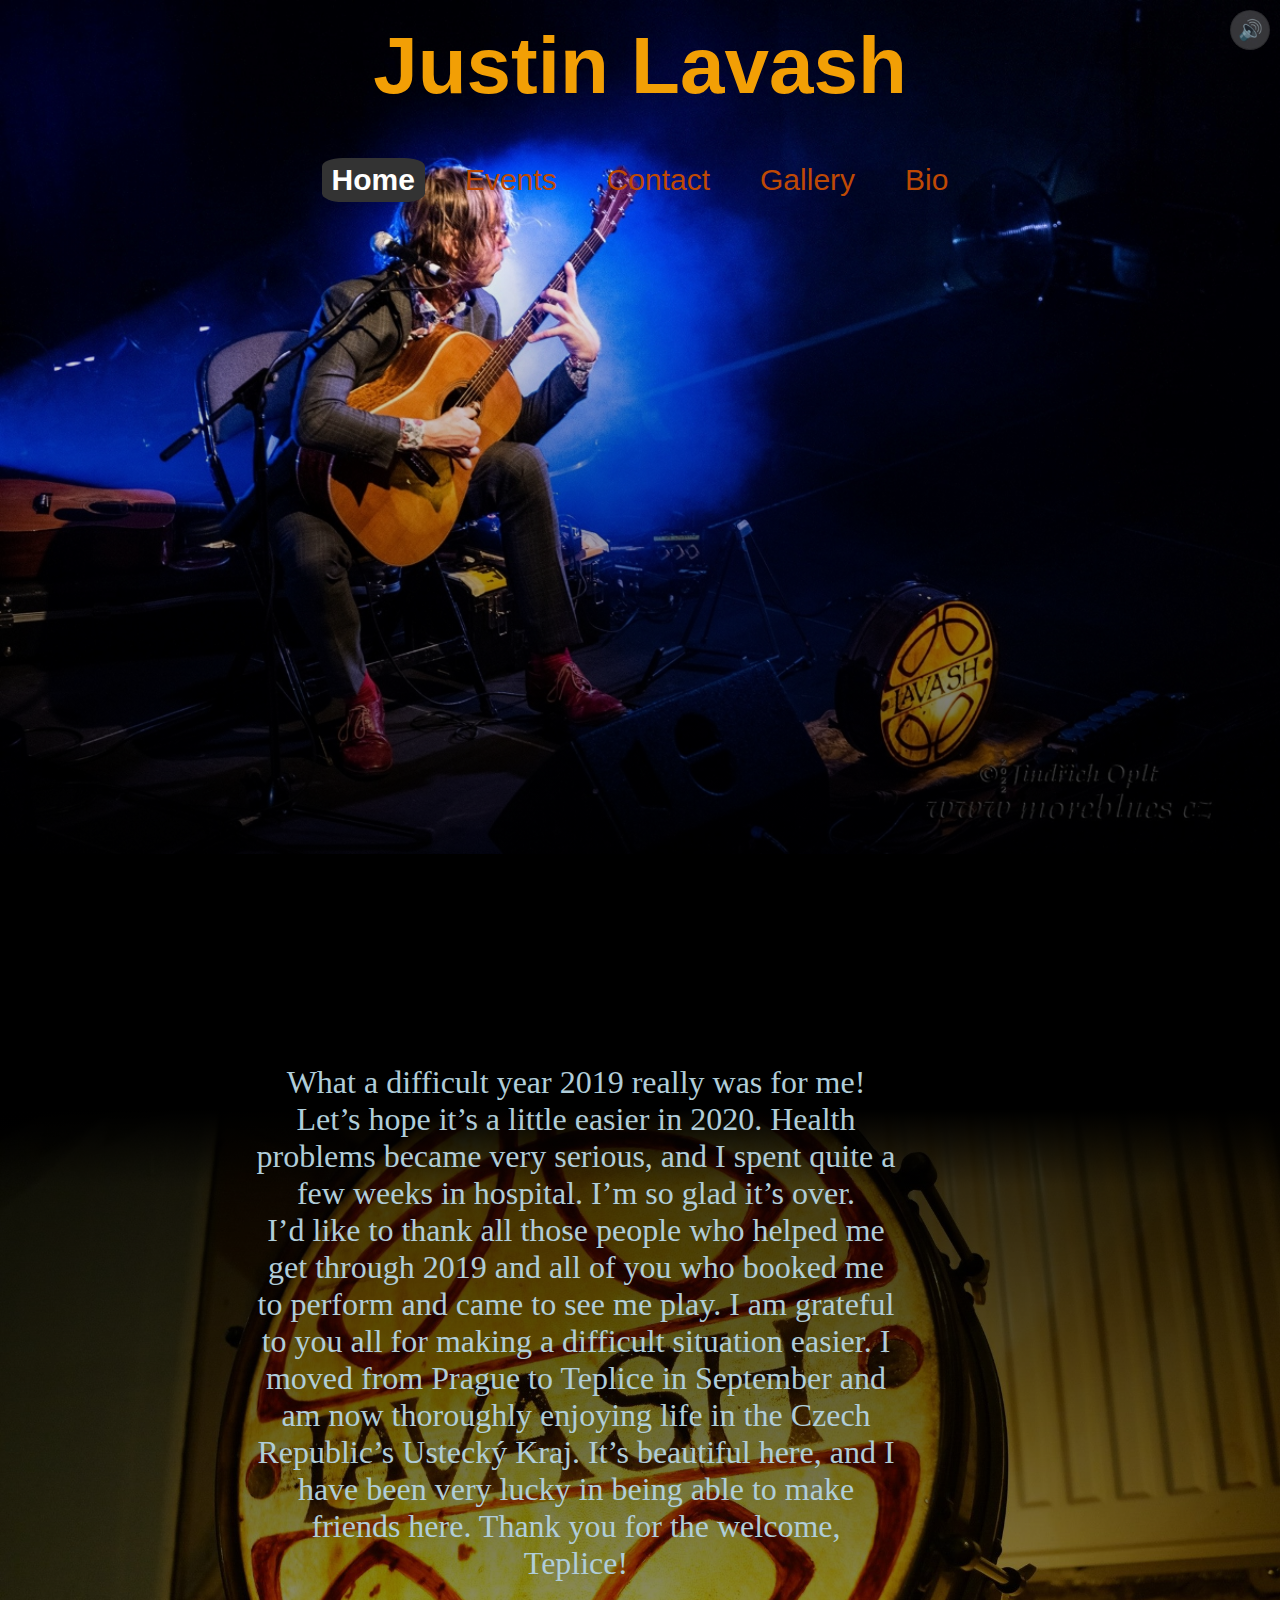
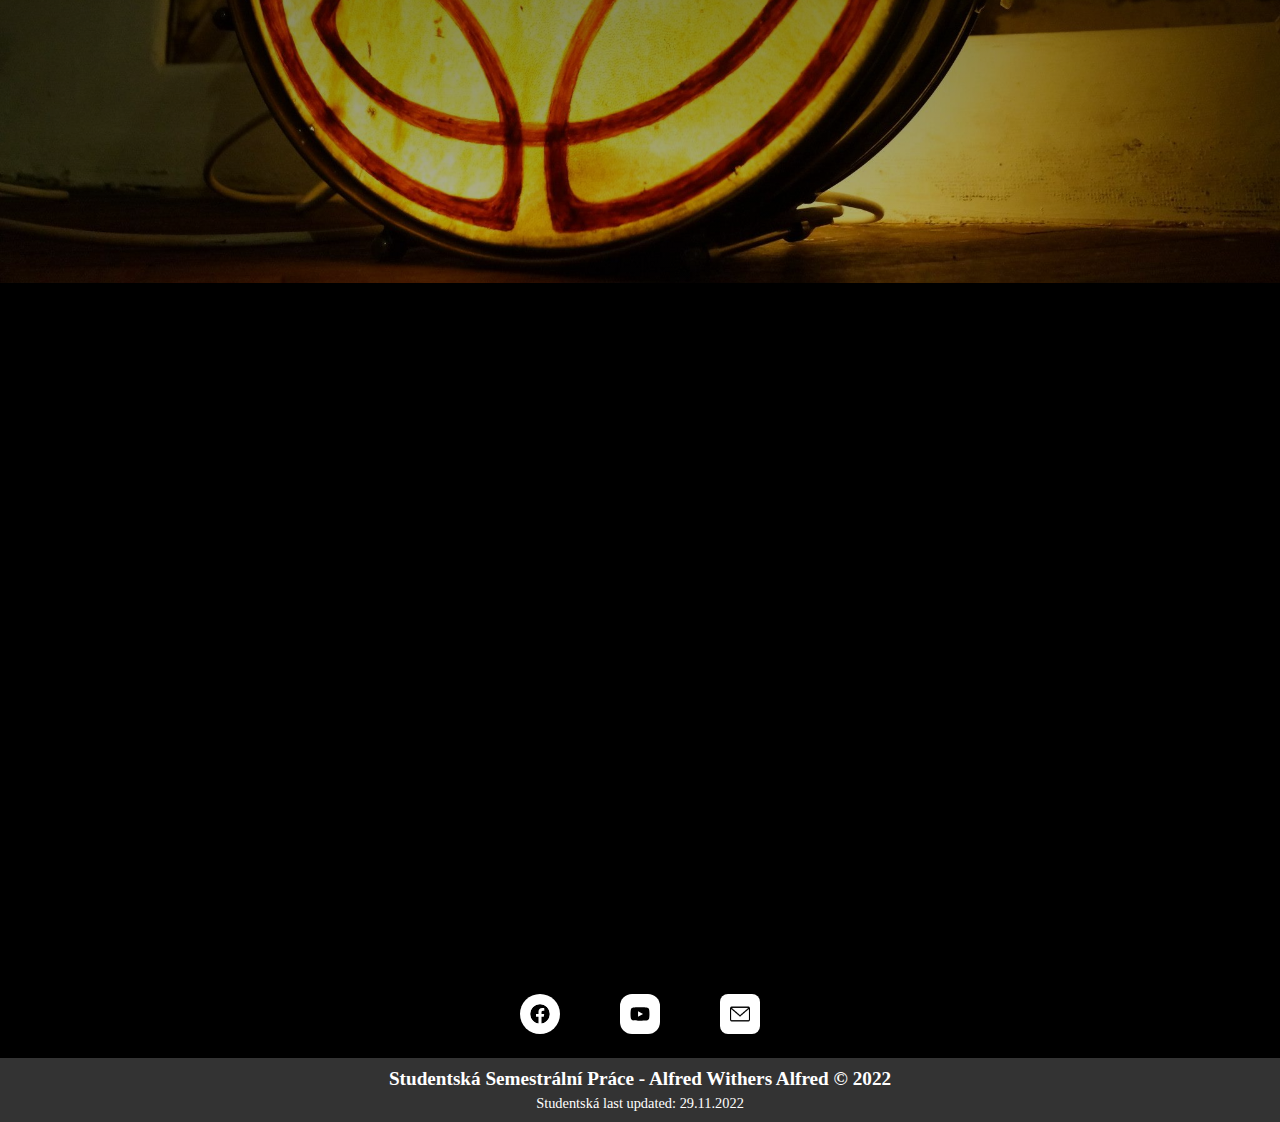
<file: index.html>
<!DOCTYPE html>
<html lang="en">
<head>
  <meta charset="utf-8">
<link rel="stylesheet" href="style.css">
<link rel="icon" href="images/music-solid.svg">
<link rel="stylesheet" href="https://fonts.cdnfonts.com/css/snell-roundhand">
<link rel="stylesheet" href="https://fonts.cdnfonts.com/css/blighty">
<title>Home</title>
<meta name="viewport" content="width=device-width, initial-scale=1.0">


</head>
<body>

    <div id="mainSectionIndex" class="mainSection">

        <h1>Justin Lavash</h1>

        <div id="nav-container"></div>
        <script src="global/nav.js"></script>

    </div>
    <div id="secondSection">
        <div id="indexTextArea">

            <p>
                What a difficult year 2019 really was for me! Let’s hope it’s a little easier in 2020. Health problems became very serious, and I spent quite a few weeks in hospital. I’m so glad it’s over. <br>



                I’d like to thank all those people who helped me get through 2019 and all of you who booked me to perform and came to see me play. I am grateful to you all for making a difficult situation
                easier. I moved from Prague to Teplice in September and am now thoroughly enjoying life in the Czech Republic’s Ustecký Kraj. It’s beautiful here, and I have been very lucky in being
                able to make friends here. Thank you for the welcome, Teplice!
            </p>
        </div>



    </div>


    <script src="global/footer.js"></script>



</body>
</html>
</file>
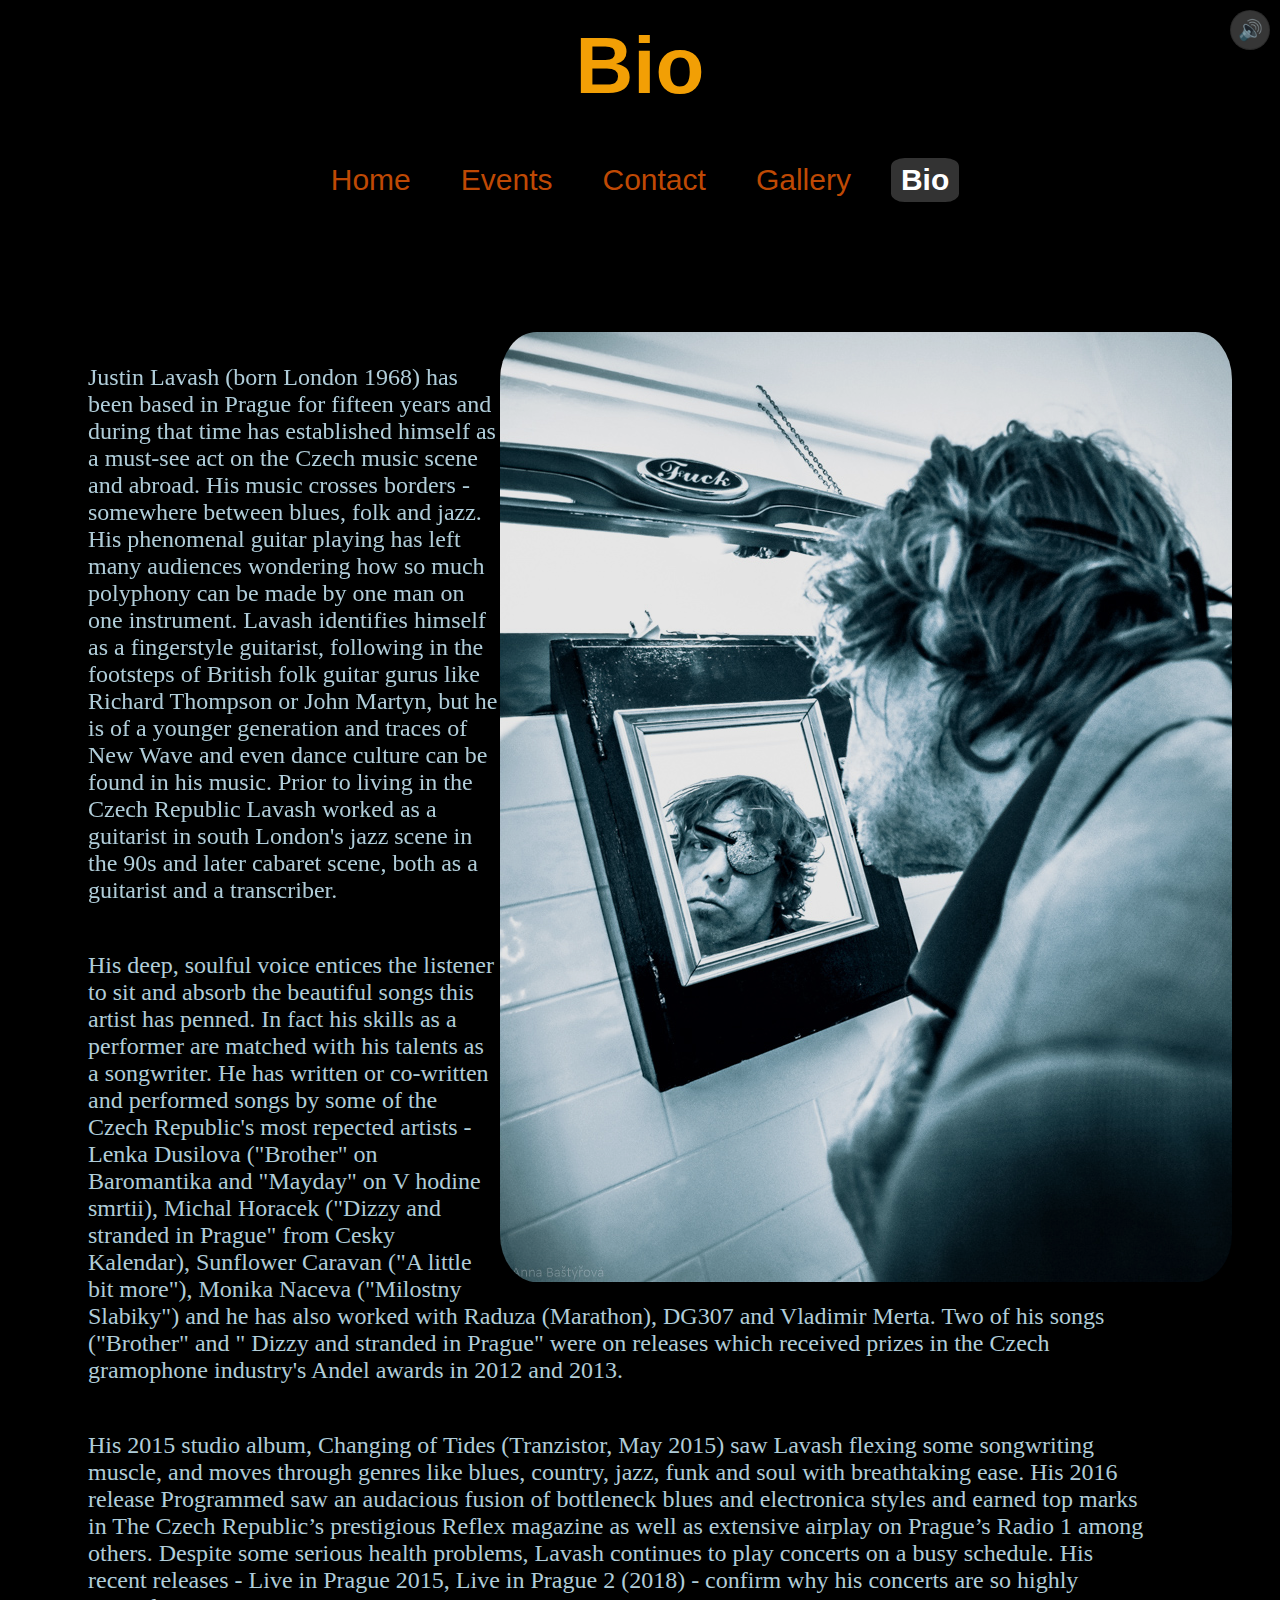
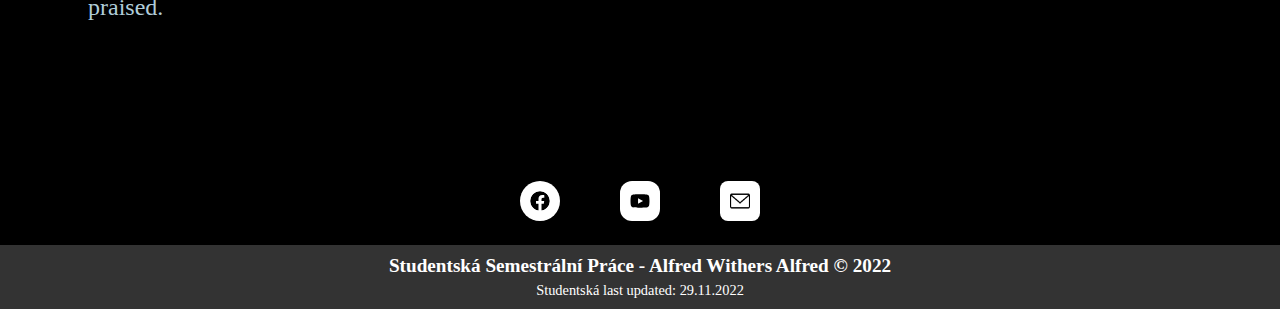
<file: Bio.html>
<!DOCTYPE html>
<html lang="en">
<head>
  <meta charset="utf-8">
    <link rel="stylesheet" href="style.css">
    <link rel="icon" href="images/music-solid.svg">
    <link rel="stylesheet" href="https://fonts.cdnfonts.com/css/snell-roundhand">
    <link rel="stylesheet" href="https://fonts.cdnfonts.com/css/blighty">
    <meta name="viewport" content="width=device-width, initial-scale=1.0">
    <title>Bio</title>
</head>
<body>
    <h1>Bio</h1>

    <div id="nav-container"></div>
    <script src="global/nav.js"></script>

    <div class="bioTextArea">

        <img src="images/bioImg.jpg" alt="Main Image" id="bioImg">

        <p class="bioText" id="bio1">
            Justin Lavash (born London 1968) has been based in
            Prague for fifteen years and during that time has established
            himself as a must-see act on the Czech music scene and abroad.
            His music crosses borders - somewhere between blues, folk and
            jazz. His phenomenal guitar playing has left many audiences
            wondering how so much polyphony can be made by one man on
            one instrument. Lavash identifies himself as a fingerstyle
            guitarist, following in the footsteps of British folk guitar gurus
            like Richard Thompson or John Martyn, but he is of a younger
            generation and traces of New Wave and even dance culture can
            be found in his music. Prior to living in the Czech Republic
            Lavash worked as a guitarist in south London's jazz scene in the
            90s and later cabaret scene, both as a guitarist and a
            transcriber.
        </p>



        <p class="bioText">
            His deep, soulful voice entices the listener to sit and absorb the beautiful songs this
            artist has penned. In fact his skills as a performer are matched with his talents as a
            songwriter. He has written or co-written and performed songs by some of the Czech
            Republic's most repected artists - Lenka Dusilova ("Brother" on Baromantika and
            "Mayday" on V hodine smrtii), Michal Horacek ("Dizzy and stranded in Prague"
            from Cesky Kalendar), Sunflower Caravan ("A little bit more"), Monika Naceva
            ("Milostny Slabiky") and he has also worked with Raduza (Marathon), DG307 and
            Vladimir Merta. Two of his songs ("Brother" and " Dizzy and stranded in Prague"
            were on releases which received prizes in the Czech gramophone industry's Andel
            awards in 2012 and 2013.
        </p>



        <p class="bioText">
            His 2015 studio album, Changing of Tides (Tranzistor, May 2015) saw Lavash flexing some songwriting muscle, and moves through
            genres like blues, country, jazz, funk and soul with breathtaking ease. His 2016 release Programmed saw an audacious fusion of
            bottleneck blues and electronica styles and earned top marks in The Czech Republic’s prestigious Reflex magazine as well as
            extensive airplay on Prague’s Radio 1 among others. Despite some serious health problems, Lavash continues to play concerts on a
            busy schedule. His recent releases - Live in Prague 2015, Live in Prague 2 (2018) - confirm why his concerts are so highly praised.
        </p>


    </div>


    <script src="global/footer.js"></script>
</body>
</html>
</file>
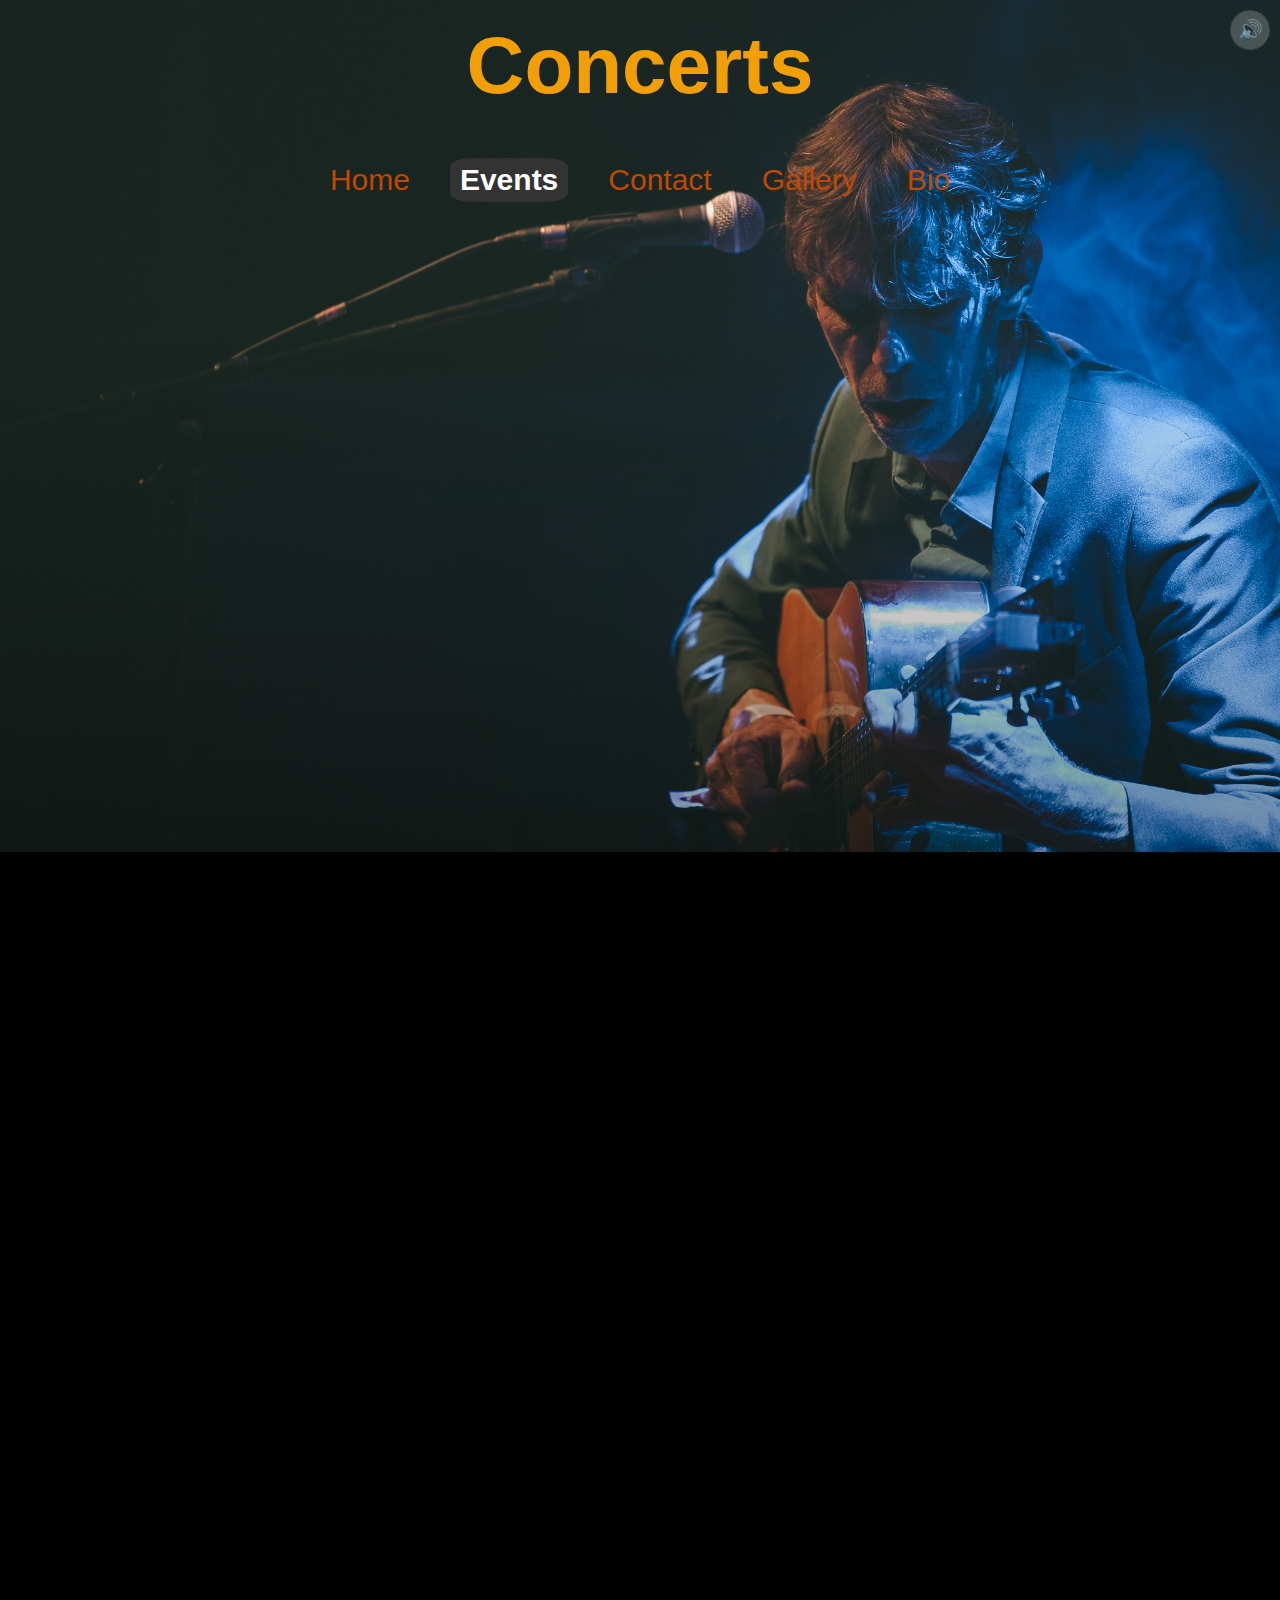
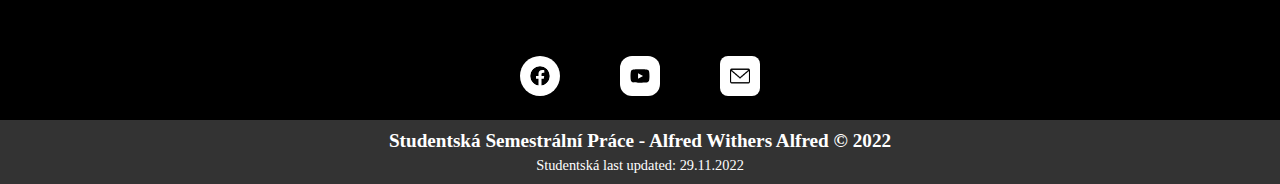
<file: Concerts.html>
<!DOCTYPE html>
<html lang="en">
<head>
    <meta charset="utf-8">
    <link rel="stylesheet" href="style.css">
    <link rel="icon" href="images/music-solid.svg">
    <link rel="stylesheet" href="https://fonts.cdnfonts.com/css/snell-roundhand">
    <link rel="stylesheet" href="https://fonts.cdnfonts.com/css/blighty">
    <meta name="viewport" content="width=device-width, initial-scale=1.0">

    <title>Concerts</title>
 
</head>
<body>
    <div id="concertsBg">
        <h1>Concerts</h1>
        <div id="nav-container"></div>
        <script src="global/nav.js"></script>

        <div class="widget_iframe" style="display:inline-block;width:800px;height:600px;margin:0;padding:0;border:0;"><iframe class="widget_iframe" src="https://www.reverbnation.com/widget_code/html_widget/artist_2666340?widget_id=52&amp;posted_by=artist_9224673&pwc[design]=default&pwc[background_color]=%23333333&pwc[layout]=detailed&pwc[show_map]=0%2C1&pwc[size]=custom" width="100%" height="100%" frameborder="0" scrolling="no"></iframe><div class="footer_branding" style="margin-top:-5px;font-size:10px;font-family:Arial;"></div></div>

    </div>


    <script src="global/footer.js"></script>
</body>
</html>
</file>
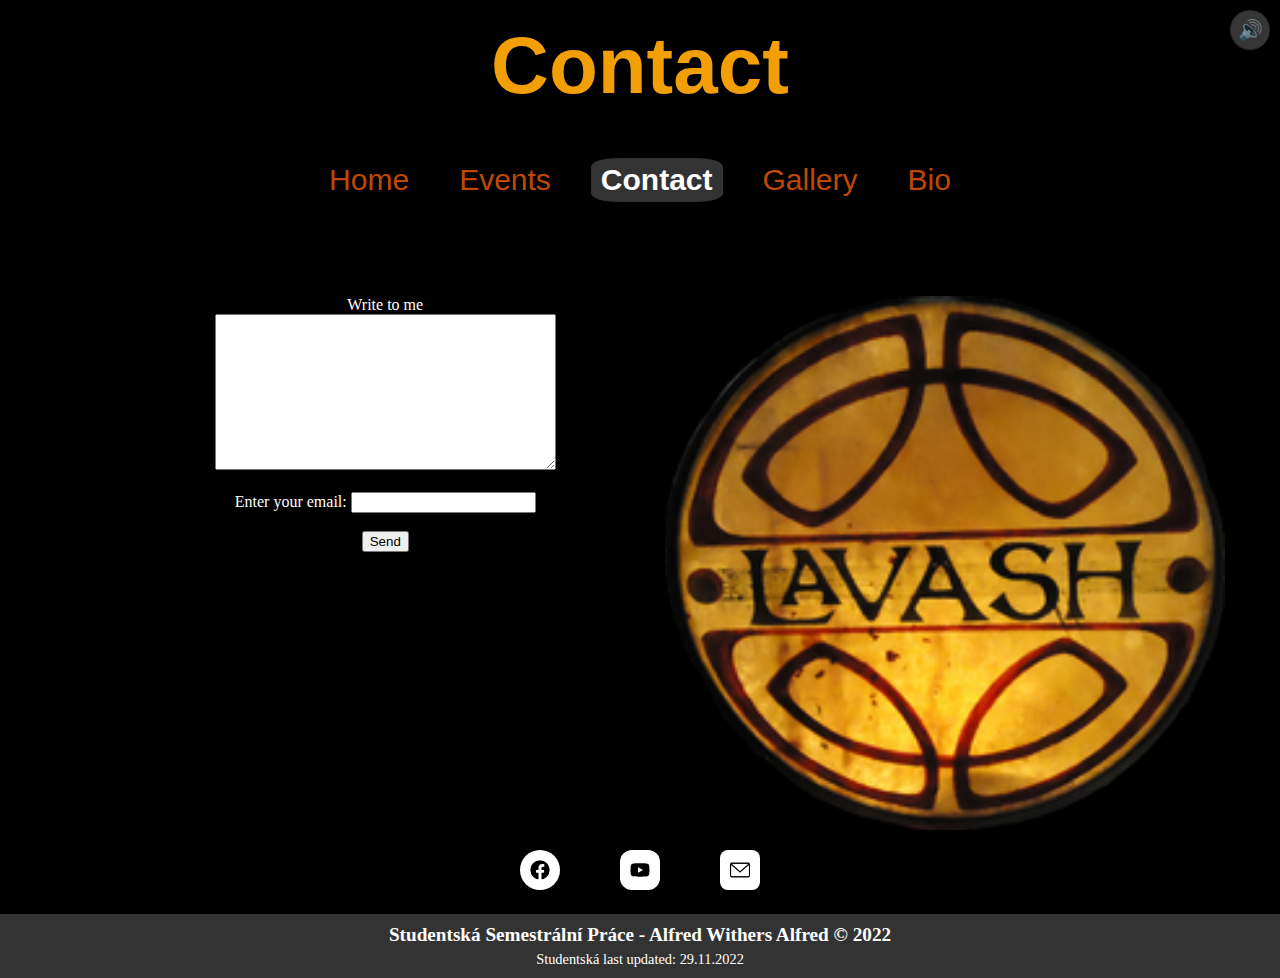
<file: Contact.html>
<!DOCTYPE html>
<html lang="en">
<head>
    <meta charset="utf-8">

    <link rel="icon" href="images/music-solid.svg">
    <link rel="stylesheet" href="https://fonts.cdnfonts.com/css/snell-roundhand">
    <link rel="stylesheet" href="https://fonts.cdnfonts.com/css/blighty">
    <link rel="stylesheet" href="style.css">
    <meta name="viewport" content="width=device-width, initial-scale=1.0">
    <title>Contact</title>
</head>
<body>
    <h1>Contact</h1>

    <div id="nav-container"></div>
    <script src="global/nav.js"></script>


    <div id="firstBlockContact">

        <form action="/action_page.php" id="form">

            <label for="message">Write to me</label> <br>
            <textarea id="message" name="message" rows="10" cols="40"></textarea><br><br>
            <label for="email">Enter your email:</label>
            <input type="email" id="email" name="email"><br><br>
            <input type="submit" value="Send">
        </form>


        <img src="images/pokus.png" alt="logo" id="transLogo">
    </div>


    <script src="global/footer.js"></script>


</body>
 </html>
</file>
<file: style.css>
@import url('global/footer.css');
@import url('global/nav.css');
body{
    text-align: center;
    margin: 0;
    background-color: #000000;
}

#mainSectionIndex{
    
   
  
   padding-bottom: 50rem;
   background-repeat: no-repeat;
   background-size: 100%;
   
    background-image:linear-gradient(to bottom, transparent 20%, #000000bd 90%, #000000 95%), url('images/justinRe.jpg');

    background-attachment: local;
}
#mainSectionGallery{
   

    background-image: linear-gradient(to bottom, transparent 20%, #000000 90%, #000000 95%), url("images/justin2.jpg");
    background-repeat: no-repeat;

  background-size: 100%;

}

h1 {
color: #F29F05;
font-family: 'Snell Roundhand', sans-serif;
margin: 0;
padding-top: 20px;
font-size: 5rem;

user-select: none; /* Standard */
  -webkit-user-select: none; /* Safari */
  -moz-user-select: none; /* Firefox */
  -ms-user-select: none; /* IE/Edge */

}


h2 {
      font-family:'blighty', sans-serif;
      color:white;
}

#concertsBg{
    background-image: linear-gradient(to bottom, transparent 20%, #000000bd 90%, #000000 95%), url('images/gallery/1.jpg');;
    background-size: 100%;
    background-repeat: no-repeat;
    padding-bottom: 50rem;
}

.active {
    background-color: #333;
    color: white;
}




#audioToggleBtn {
    position: fixed;
    top: 10px;
    right: 10px;
    width: 40px;
    height: 40px;
    background-color: rgba(255, 255, 255, 0.3); /* Semi-transparent white */
    border: 1px solid rgba(0, 0, 0, 0.2);
    border-radius: 50%; /* Circular */
    font-size: 20px; /* Emoji size */
    cursor: pointer;
    opacity: 0.7; /* Slightly faded */
    transition: opacity 0.2s;
}

    #audioToggleBtn:hover {
        opacity: 1; /* Full opacity on hover */
        background-color: rgba(255, 255, 255, 0.5);
    }

#secondSection{
    background-size: 100%;
    background-color: #000000;
    background-image:linear-gradient(to top, transparent 20%, #000000bd 90%, #000000 95%), url('images/drumPic.jpg');
    padding-bottom: 60rem;
    background-repeat: no-repeat;
  
    
}
#indexTextArea{
    display: flex;
    flex-wrap: wrap;
    width: 50%;
    justify-content: space-around;
    padding-left: 20%;
    color: #B0CDD9;
    font-size: 2rem;
}



#transLogo{
    width: 50%;
    float:right;
}
#adress{
    width: 100%;
    display: inline-block;
}



#cancelButton{
    display: none;
    position: fixed;
    background-color: transparent;
}
.copy{
    margin: auto;
    display: block;
    width: 80%;
    max-width: 700px;
   
}

.galleryPic:hover{
    opacity: 0.7;
}

.galleryPic{
   height: 200px;
   width: 300px;
   margin: 10px;
}


.cell{
    height: 200px;
    width: 300px;
    margin: 10px;
     display: flex;
}



                                                                       /* BIO */


#bioImg{
     float: right;
     border-radius: 5%;
     -webkit-filter: brightness(0.5);
  filter: brightness(0.9);

    
}

.bioTextArea{
    font-size: medium;
    color: #B0CDD9;
    width: 90%;
    text-align: left;
    padding: 6.25rem 0  6.25rem 2rem;
    display: inline-block;
    margin: 0;
}    
.bioText{
    font-size: 1.5rem;
    padding: 0.5rem 5rem 1rem 0.5rem;
    display: block;
    
}                  
#bio1{
margin-right: 1rem;
position: relative;

}




@media (max-width: 1200px){
    #bioImg{
        display: none;
    }
    .bioTextArea{
        text-align: center;
    }
    #mainSectionIndex{
        padding-bottom: 5rem;
        padding-top: 5rem;
        
    }
    #secondSection{
        padding-bottom: 25rem;
    }
    #indexTextArea{
        padding-bottom: 1rem;
        font-size: 1rem;
        align-items: center;
    }
    #firstBlockContact{
        padding-bottom: 4rem;
     
        padding-left: 10rem;
        align-items: center;
        justify-content: space-around;
      }
}


#firstArea{
    width: 100%;
}
#firstBlockContact{
  padding-top: 4rem;
  display: flex;
  padding-left: 10rem;
  flex-wrap: wrap;
  justify-content: space-around;
}
#form{
 color: white;

}
</file>
